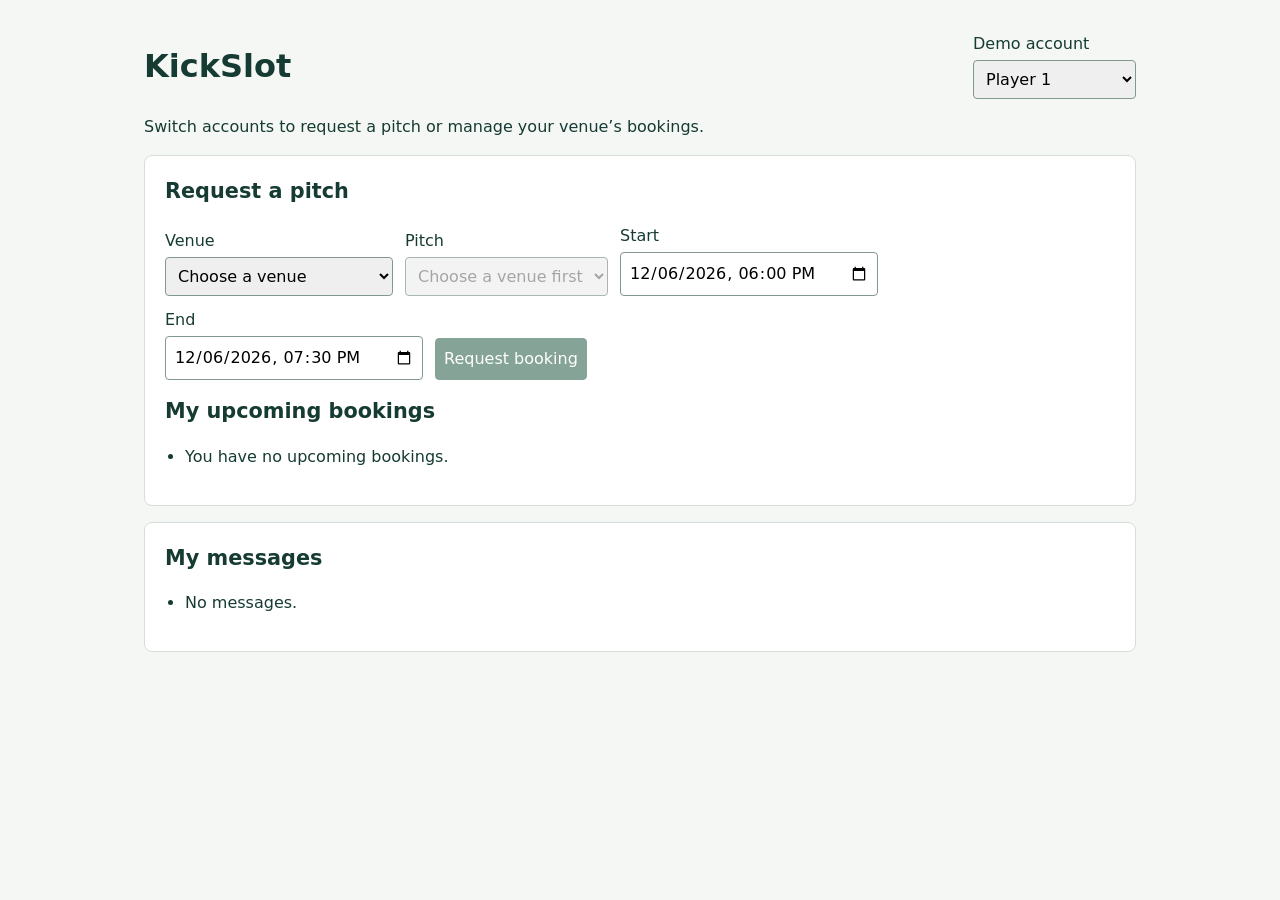
<file: index.html>
<!doctype html>
<html lang="en">
<head>
  <meta charset="utf-8">
  <meta name="viewport" content="width=device-width, initial-scale=1">
  <title>KickSlot</title>
  <link rel="stylesheet" href="./styles.css">
</head>
<body>
  <main>
    <header>
      <h1>KickSlot</h1>
      <label>Demo account <select id="actor"></select></label>
    </header>
    <p>Switch accounts to request a pitch or manage your venue’s bookings.</p>
    <p id="app-result" role="alert"></p>
    <section id="player"></section>
    <section id="inbox"></section>
    <section id="admin" hidden>
      <div id="managed-bookings"></div>
      <div id="venues"></div>
      <div id="pitch-form"></div>
    </section>
  </main>
  <script type="module" src="./main.js"></script>
</body>
</html>
</file>
<file: styles.css>
:root {
  font-family: system-ui, sans-serif;
  color: #163b32;
  background: #f5f7f5;
  line-height: 1.5;
}

* { box-sizing: border-box; }
[hidden] { display: none !important; }

body { margin: 0; }
main { max-width: 64rem; margin: 2rem auto; padding: 0 1rem; }
header { display: flex; flex-wrap: wrap; justify-content: space-between; align-items: center; gap: 1rem; }
h1 { margin: 0; }
h2 { font-size: 1.3rem; margin-top: 0; }
section, #admin > div { padding: 1.25rem; margin-block: 1rem; background: white; border: 1px solid #d5ded8; border-radius: .5rem; }
#admin { padding: 0; border: 0; background: none; }
form { display: flex; flex-wrap: wrap; gap: .75rem; align-items: end; margin-block: 1rem; }
label { display: grid; gap: .25rem; }
input, select, button { font: inherit; padding: .5rem; max-width: 100%; }
input, select { border: 1px solid #82988d; border-radius: .25rem; }
button { color: white; background: #245943; border: 1px solid #245943; border-radius: .25rem; cursor: pointer; }
button + button { margin-left: .5rem; }
button:disabled { opacity: .55; cursor: default; }
:focus-visible { outline: 3px solid #b47c24; outline-offset: 2px; }
ul { padding-left: 1.25rem; }
li { margin-block: .75rem; overflow-wrap: anywhere; }
li p { margin-block: .4rem; }
[role="status"], [role="alert"] { font-weight: 600; }
[role="alert"] { color: #9d2525; }

@media (max-width: 40rem) {
  form { flex-direction: column; align-items: stretch; }
  header { align-items: start; flex-direction: column; }
}
</file>
